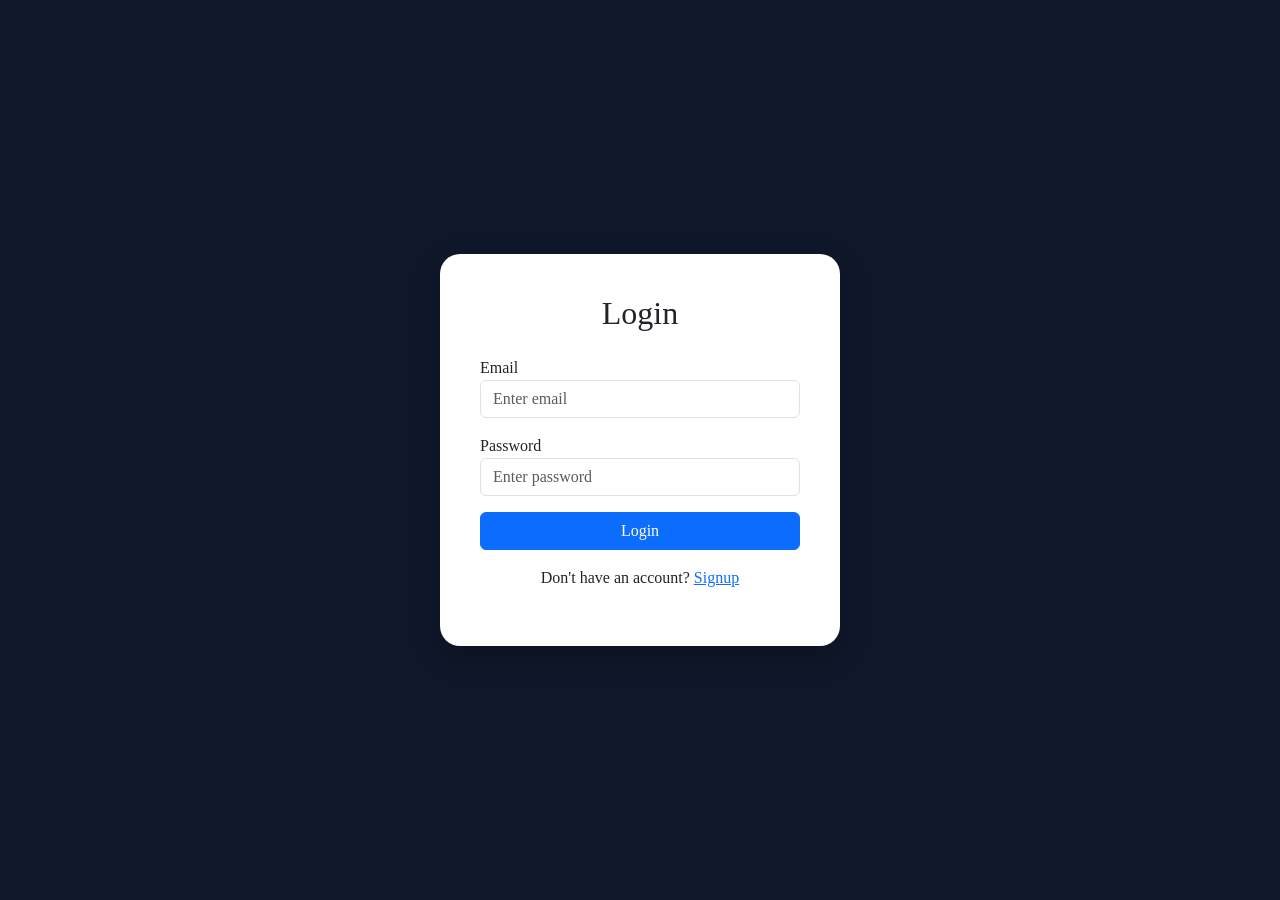
<file: login.html>
<!DOCTYPE html>
<html lang="en">
<head>

<meta charset="UTF-8">
<meta name="viewport" content="width=device-width, initial-scale=1.0">

<title>Login</title>

<link href="https://cdn.jsdelivr.net/npm/bootstrap@5.3.3/dist/css/bootstrap.min.css" rel="stylesheet">

<style>

body{
    background:#0f172a;
    height:100vh;
    display:flex;
    justify-content:center;
    align-items:center;
    font-family:Poppins;
}

.login-box{
    width:400px;
    background:white;
    padding:40px;
    border-radius:20px;
    box-shadow:0 10px 30px rgba(0,0,0,0.2);
}

</style>

</head>

<body>

<div class="login-box">

<h2 class="text-center mb-4">
Login
</h2>

<form action="/" method="GET">

<div class="mb-3">

<label>Email</label>

<input type="email"
class="form-control"
placeholder="Enter email">

</div>

<div class="mb-3">

<label>Password</label>

<input type="password"
class="form-control"
placeholder="Enter password">

</div>

<button class="btn btn-primary w-100">
Login
</button>

<p class="text-center mt-3">

Don't have an account?

<a href="signup.html">
Signup
</a>

</p>

</form>

</div>

</body>
</html>
</file>
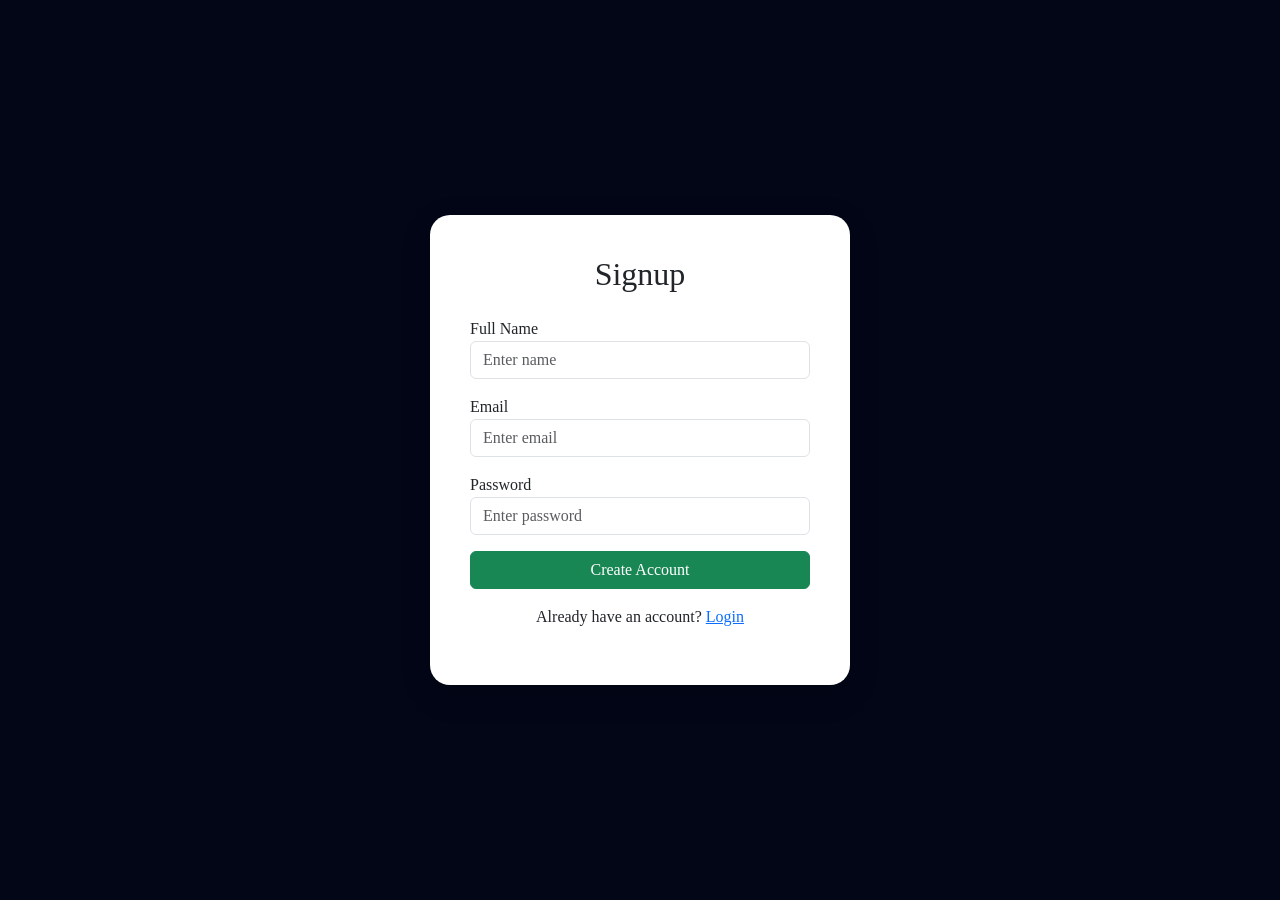
<file: signup.html>
<!DOCTYPE html>
<html lang="en">
<head>

<meta charset="UTF-8">
<meta name="viewport" content="width=device-width, initial-scale=1.0">

<title>Signup</title>

<link href="https://cdn.jsdelivr.net/npm/bootstrap@5.3.3/dist/css/bootstrap.min.css" rel="stylesheet">

<style>

body{
    background:#020617;
    height:100vh;
    display:flex;
    justify-content:center;
    align-items:center;
    font-family:Poppins;
}

.signup-box{
    width:420px;
    background:white;
    padding:40px;
    border-radius:20px;
    box-shadow:0 10px 30px rgba(0,0,0,0.2);
}

</style>

</head>

<body>

<div class="signup-box">

<h2 class="text-center mb-4">
Signup
</h2>

<form action="/login" method="GET">

<div class="mb-3">

<label>Full Name</label>

<input type="text"
class="form-control"
placeholder="Enter name">

</div>

<div class="mb-3">

<label>Email</label>

<input type="email"
class="form-control"
placeholder="Enter email">

</div>

<div class="mb-3">

<label>Password</label>

<input type="password"
class="form-control"
placeholder="Enter password">

</div>

<button class="btn btn-success w-100">
Create Account
</button>

<p class="text-center mt-3">

Already have an account?

<a href="login.html">
Login
</a>

</p>

</form>

</div>

</body>
</html>
</file>
